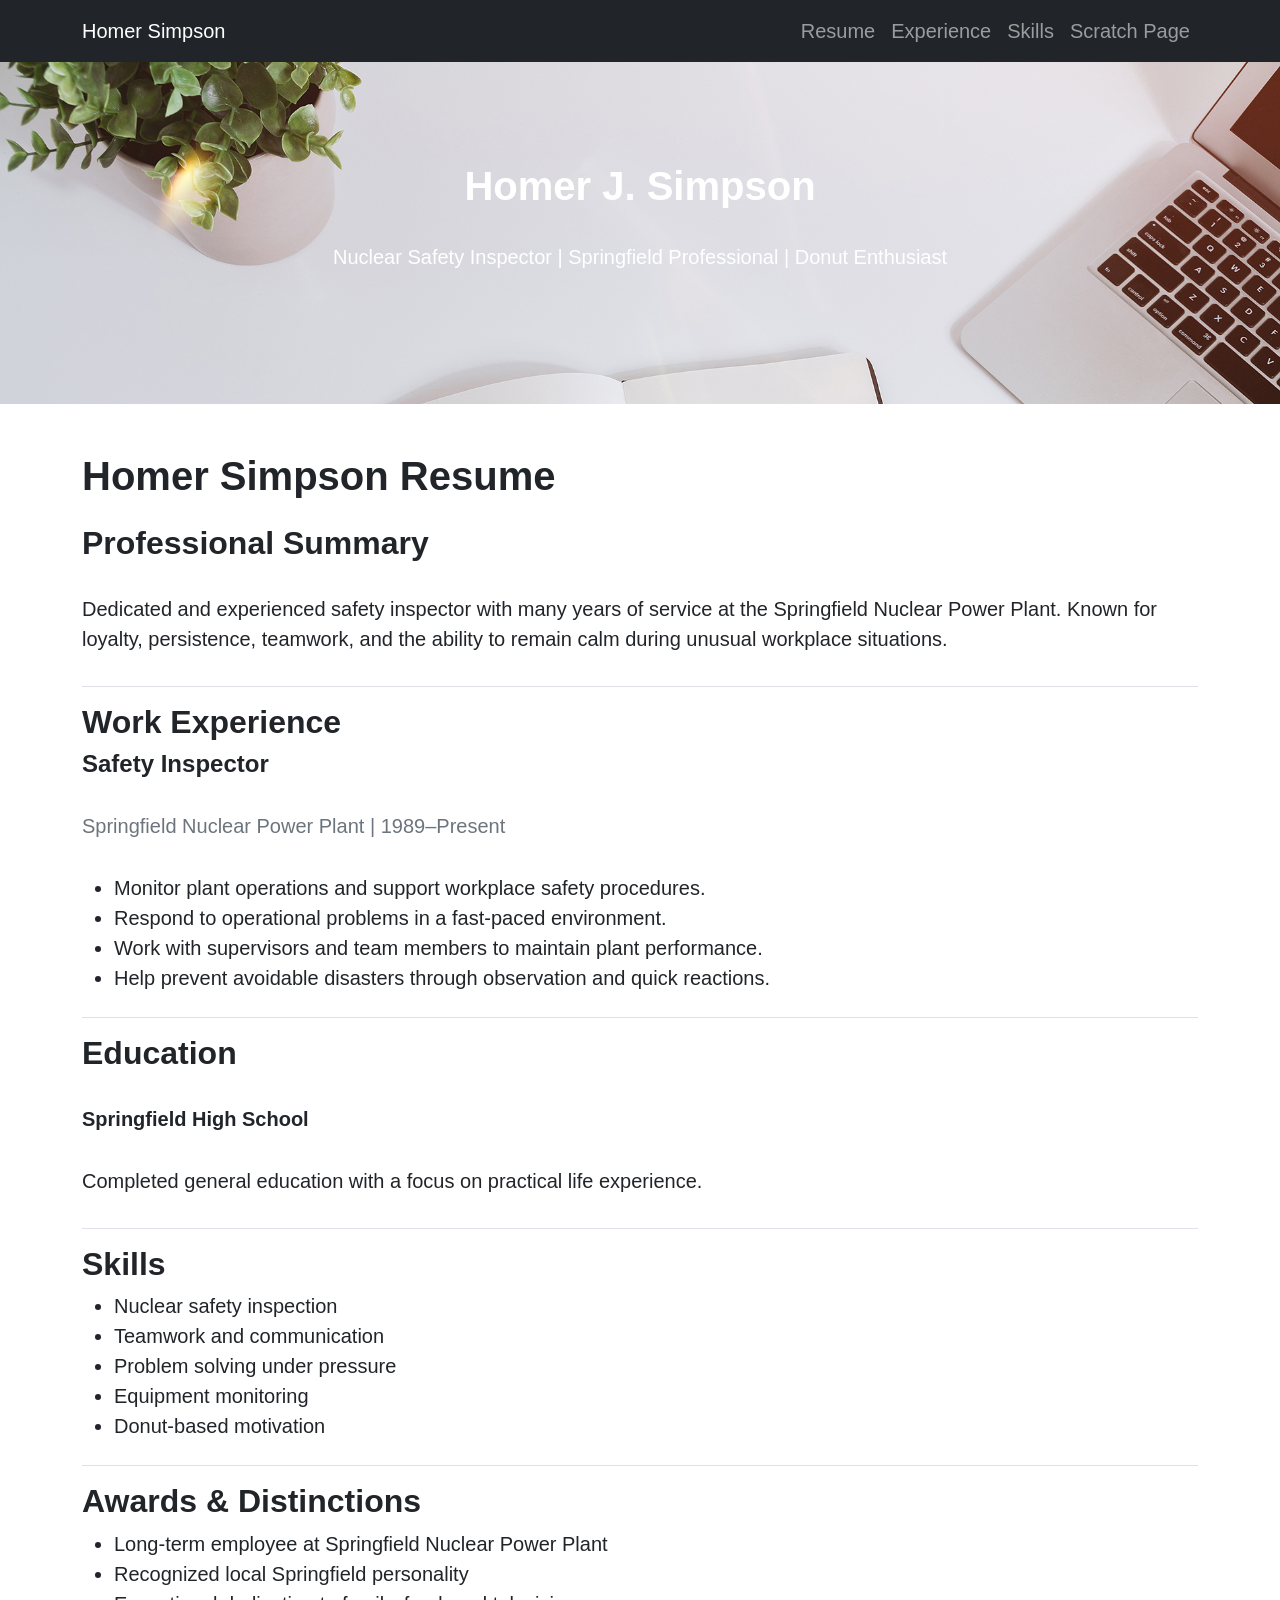
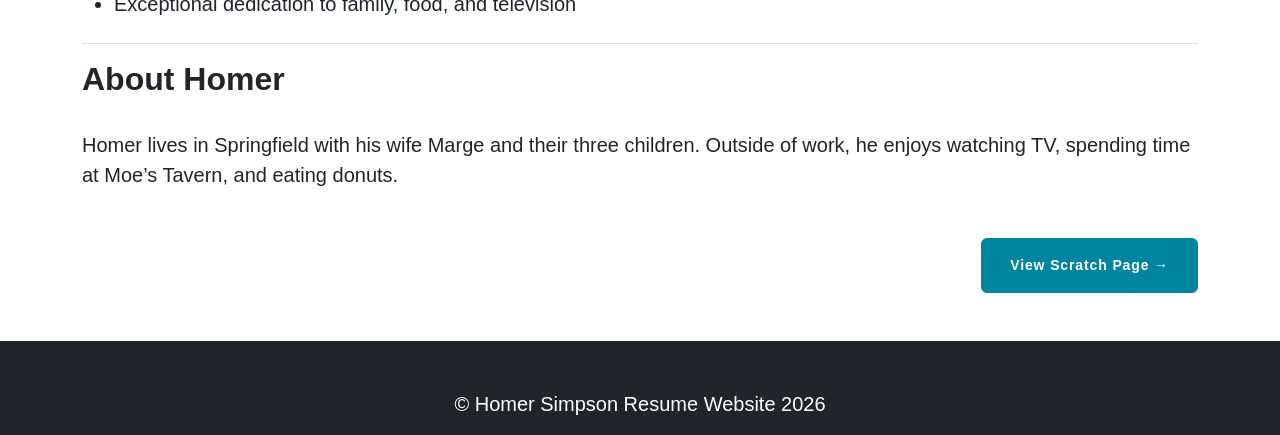
<file: index.html>
<!DOCTYPE html>
<html lang="en">
<head>
    <meta charset="utf-8" />
    <meta name="viewport" content="width=device-width, initial-scale=1" />
    <title>Homer Simpson Resume</title>

    <!-- Bootstrap (needed for styling) -->
    <link href="https://cdn.jsdelivr.net/npm/bootstrap@5.3.3/dist/css/bootstrap.min.css" rel="stylesheet">

    <!-- YOUR CSS (fixed path) -->
    <link href="styles.css" rel="stylesheet" />
</head>

<body>

    <!-- Navigation -->
    <nav class="navbar navbar-expand-lg navbar-dark bg-dark">
        <div class="container">
            <a class="navbar-brand" href="#">Homer Simpson</a>

            <button class="navbar-toggler" type="button" data-bs-toggle="collapse" data-bs-target="#nav">
                Menu
            </button>

            <div class="collapse navbar-collapse" id="nav">
                <ul class="navbar-nav ms-auto">
                    <li class="nav-item"><a class="nav-link" href="#resume">Resume</a></li>
                    <li class="nav-item"><a class="nav-link" href="#experience">Experience</a></li>
                    <li class="nav-item"><a class="nav-link" href="#skills">Skills</a></li>
                    <li class="nav-item"><a class="nav-link" href="scratch.html">Scratch Page</a></li>
                </ul>
            </div>
        </div>
    </nav>

    <!-- Header -->
    <header style="background-image: url('home-bg.jpg'); background-size: cover; color: white; padding: 100px 0;">
        <div class="container text-center">
            <h1>Homer J. Simpson</h1>
            <p>Nuclear Safety Inspector | Springfield Professional | Donut Enthusiast</p>
        </div>
    </header>

    <!-- Resume -->
    <main class="container mt-5" id="resume">

        <h1 class="mb-4">Homer Simpson Resume</h1>

        <section class="mb-4">
            <h2>Professional Summary</h2>
            <p>
                Dedicated and experienced safety inspector with many years of service at the Springfield Nuclear Power Plant.
                Known for loyalty, persistence, teamwork, and the ability to remain calm during unusual workplace situations.
            </p>
        </section>

        <hr>

        <section class="mb-4" id="experience">
            <h2>Work Experience</h2>

            <h4>Safety Inspector</h4>
            <p class="text-muted">Springfield Nuclear Power Plant | 1989–Present</p>

            <ul>
                <li>Monitor plant operations and support workplace safety procedures.</li>
                <li>Respond to operational problems in a fast-paced environment.</li>
                <li>Work with supervisors and team members to maintain plant performance.</li>
                <li>Help prevent avoidable disasters through observation and quick reactions.</li>
            </ul>
        </section>

        <hr>

        <section class="mb-4">
            <h2>Education</h2>
            <p><strong>Springfield High School</strong></p>
            <p>Completed general education with a focus on practical life experience.</p>
        </section>

        <hr>

        <section class="mb-4" id="skills">
            <h2>Skills</h2>
            <ul>
                <li>Nuclear safety inspection</li>
                <li>Teamwork and communication</li>
                <li>Problem solving under pressure</li>
                <li>Equipment monitoring</li>
                <li>Donut-based motivation</li>
            </ul>
        </section>

        <hr>

        <section class="mb-4">
            <h2>Awards & Distinctions</h2>
            <ul>
                <li>Long-term employee at Springfield Nuclear Power Plant</li>
                <li>Recognized local Springfield personality</li>
                <li>Exceptional dedication to family, food, and television</li>
            </ul>
        </section>

        <hr>

        <section class="mb-5">
            <h2>About Homer</h2>
            <p>
                Homer lives in Springfield with his wife Marge and their three children.
                Outside of work, he enjoys watching TV, spending time at Moe’s Tavern, and eating donuts.
            </p>
        </section>

        <div class="text-end mb-5">
            <a class="btn btn-primary" href="scratch.html">View Scratch Page →</a>
        </div>

    </main>

    <!-- Footer -->
    <footer class="bg-dark text-white text-center py-3">
        <p class="mb-0">© Homer Simpson Resume Website 2026</p>
    </footer>

    <!-- Bootstrap JS -->
    <script src="https://cdn.jsdelivr.net/npm/bootstrap@5.3.3/dist/js/bootstrap.bundle.min.js"></script>

    <!-- YOUR JS (fixed path) -->
    <script src="scripts.js"></script>

</body>
</html>
</file>
